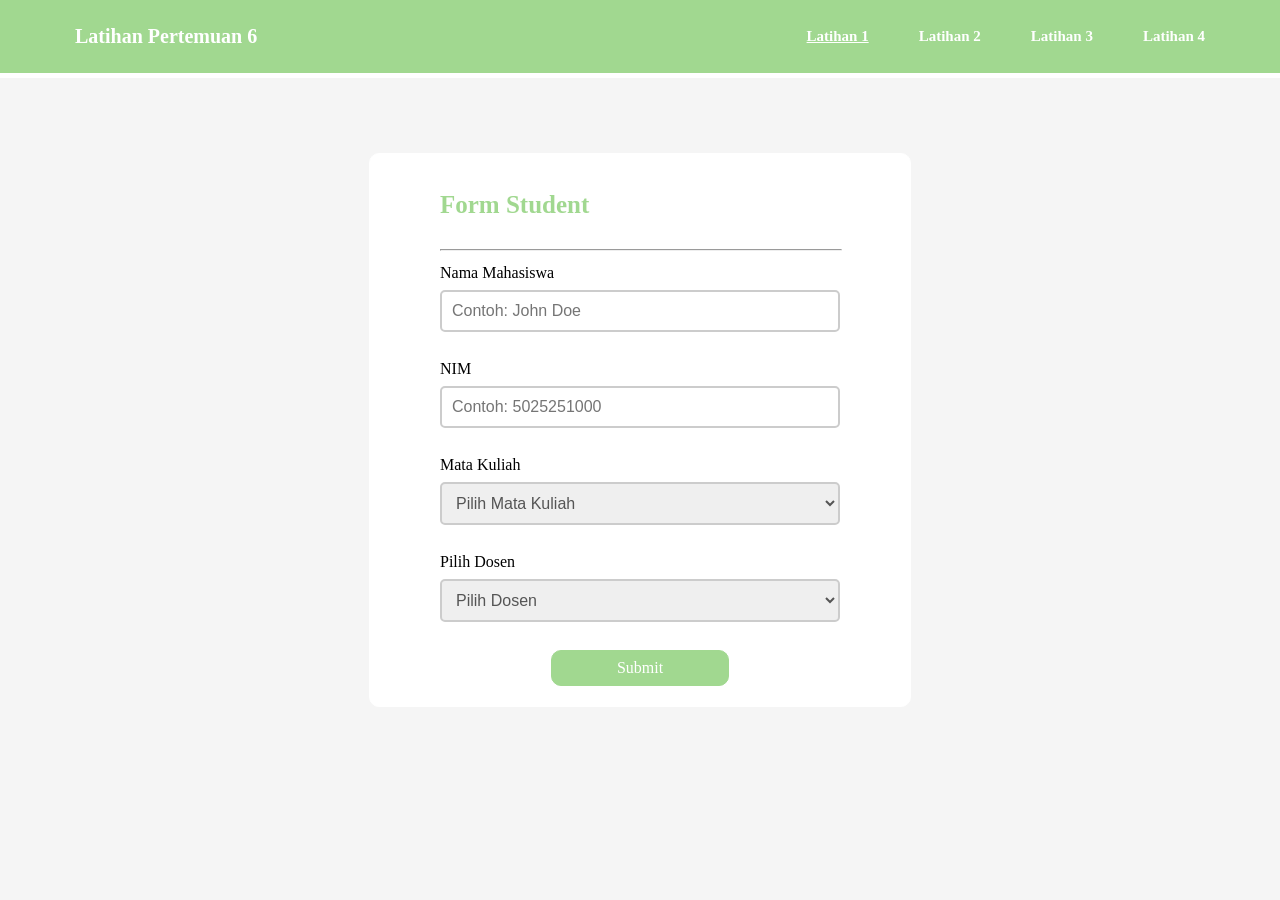
<file: index.html>
<!DOCTYPE html>
<html lang="en">
<head>
    <meta name="viewport" content="width=1200">
    <meta charset="UTF-8">
    <link rel="stylesheet" href="CSS/style_1.css">
</head>
<body>
    <div class="container">
        <div class="header" style="padding: 25px;">
            <div class="logo_header">
                <div>
                    <h2 style="color: white; font-size: 20px; text-align: center; margin:auto">Latihan Pertemuan 6</h2>
                </div>
            </div>
            <div class="button_header">
                <a href="index.html" class="button" style="text-decoration: underline; color: white;">Latihan 1</a>
                <a href="latihan-2.html" class="button" style="color: white;">Latihan 2</a>
                <a href="latihan-3.html" class="button" style="color: white;">Latihan 3</a>
                <a href="latihan-4.html" class="button" style="color: white;">Latihan 4</a>
            </div>
        </div>

        <div class="card">
            <form class="form">
                <h1 style="font-size: 25px; color: #A1D890;">Form Student</h1>
                <hr style="width: 100%;">
                <div class="field">
                    <label for="fname">Nama Mahasiswa</label>
                    <input type="text" id="fname" name="fname" placeholder="Contoh: John Doe" required class="input">
                </div><br>
                <div class="field">
                    <label for="nim">NIM</label>
                    <input type="text" id="nim" name="nim" placeholder="Contoh: 5025251000" required class="input">
                </div><br>

                <div class="field">
                    <label for="mata_kuliah">Mata Kuliah</label>
                    <select id="mata_kuliah" name="mata_kuliah" class="input">
                        <option selected disabled>Pilih Mata Kuliah</option>
                    </select>
                </div><br>

                <div class="field">
                    <label for="dosen">Pilih Dosen</label>
                    <select id="dosen" name="dosen" class="input">
                        <option selected disabled>Pilih Dosen</option>
                    </select>
                </div><br>
                <button type="submit" class="submit">Submit</button>
            </form>
        </div>
        <script src="js/latihan-1.js"></script>
</body>
</html>
</file>
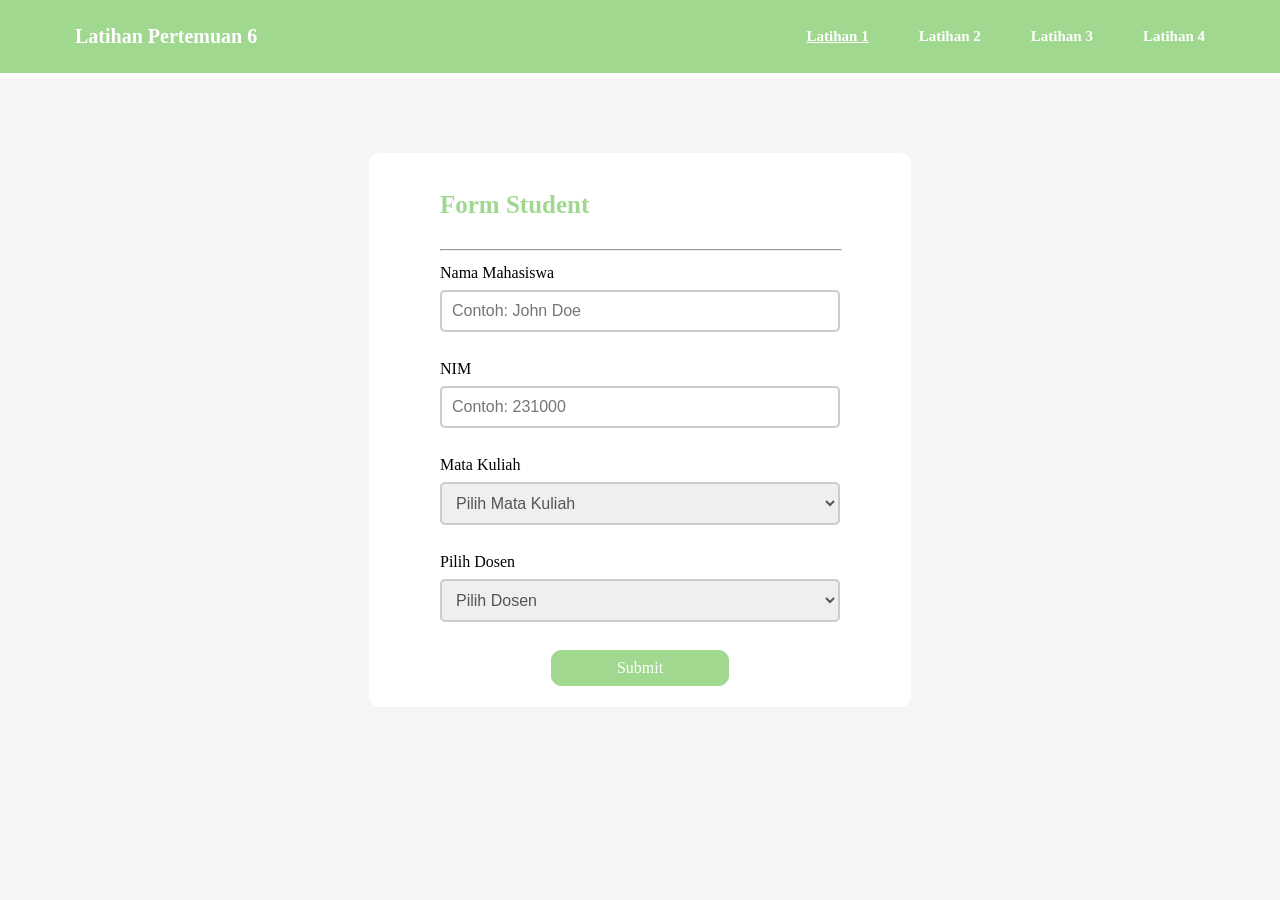
<file: latihan-1.html>
<!DOCTYPE html>
<html lang="en">
<head>
    <meta name="viewport" content="width=1200">
    <meta charset="UTF-8">
    <link rel="stylesheet" href="CSS/style_1.css">
</head>
<body>
    <div class="container">
        <div class="header" style="padding: 25px;">
            <div class="logo_header">
                <div>
                    <h2 style="color: white; font-size: 20px; text-align: center; margin:auto">Latihan Pertemuan 6</h2>
                </div>
            </div>
            <div class="button_header">
                <a href="latihan-1.html" class="button" style="text-decoration: underline; color: white;">Latihan 1</a>
                <a href="latihan-2.html" class="button" style="color: white;">Latihan 2</a>
                <a href="latihan-3.html" class="button" style="color: white;">Latihan 3</a>
                <a href="latihan-4.html" class="button" style="color: white;">Latihan 4</a>
            </div>
        </div>

        <div class="card">
            <form class="form">
                <h1 style="font-size: 25px; color: #A1D890;">Form Student</h1>
                <hr style="width: 100%;">
                <div class="field">
                    <label for="fname">Nama Mahasiswa</label>
                    <input type="text" id="fname" name="fname" placeholder="Contoh: John Doe" required class="input">
                </div><br>
                <div class="field">
                    <label for="nim">NIM</label>
                    <input type="text" id="nim" name="nim" placeholder="Contoh: 231000" required class="input">
                </div><br>

                <div class="field">
                    <label for="mata_kuliah">Mata Kuliah</label>
                    <select id="mata_kuliah" name="mata_kuliah" class="input">
                        <option selected disabled>Pilih Mata Kuliah</option>
                    </select>
                </div><br>

                <div class="field">
                    <label for="dosen">Pilih Dosen</label>
                    <select id="dosen" name="dosen" class="input">
                        <option selected disabled>Pilih Dosen</option>
                    </select>
                </div><br>
                <button type="submit" class="submit">Submit</button>
            </form>
        </div>
        <script src="js/latihan-1.js"></script>
</body>
</html>
</file>
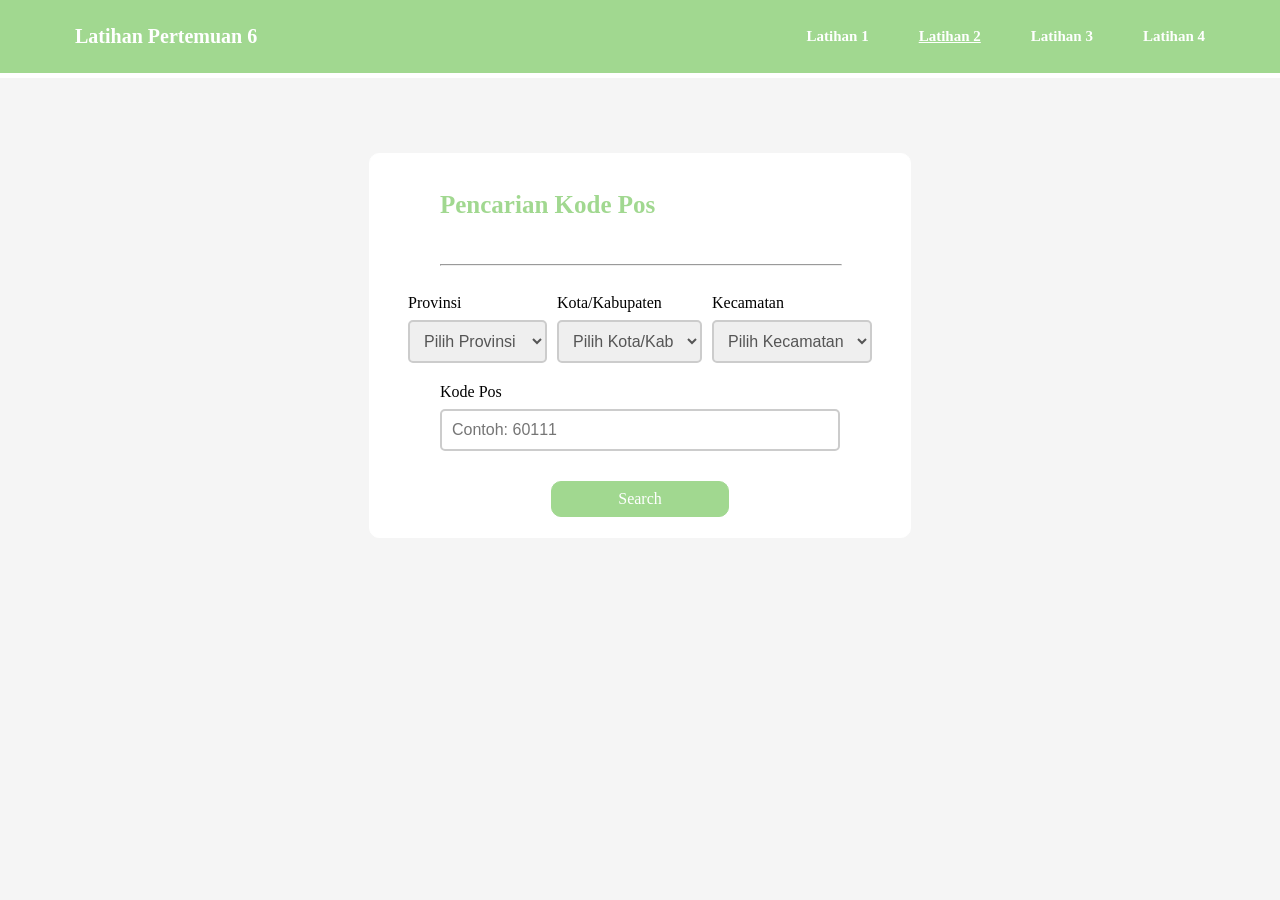
<file: latihan-2.html>
<!DOCTYPE html>
<html lang="en">
<head>
    <meta name="viewport" content="width=1200">
    <meta charset="UTF-8">
    <link rel="stylesheet" href="CSS/style_2.css">
</head>
<body>
    <div class="container">
        <div class="header" style="padding: 25px;">
            <div class="logo_header">
                <div>
                    <h2 style="color: white; font-size: 20px; text-align: center; margin:auto">Latihan Pertemuan 6</h2>
                </div>
            </div>
            <div class="button_header">
                <a href="index.html" class="button" style="color: white;">Latihan 1</a>
                <a href="latihan-2.html" class="button" style="text-decoration: underline; color: white;">Latihan 2</a>
                <a href="latihan-3.html" class="button" style="color: white;">Latihan 3</a>
                <a href="latihan-4.html" class="button" style="color: white;">Latihan 4</a>
            </div>
        </div>

        <div class="card">
            <form class="form">
                <h1 style="font-size: 25px; color: #A1D890;">Pencarian Kode Pos</h1>
                <hr style="width: 100%;">
                <div class="row-fields">
                    <div class="field">
                        <label for="provinsi">Provinsi</label>
                        <select id="provinsi" name="provinsi" class="input">
                            <option selected disabled>Pilih Provinsi</option>
                            <option>Jawa Timur</option>
                            <option>Jawa Tengah</option>
                        </select>
                    </div>
                    
                    <div class="field">
                        <label for="kota-kabupaten">Kota/Kabupaten</label>
                        <select id="kota-kabupaten" name="kota-kabupaten" class="input">
                            <option selected disabled>Pilih Kota/Kab</option>
                            <option>Surabaya</option>
                            <option>Sidoarjo</option>
                        </select>
                    </div>
                    
                    <div class="field">
                        <label for="kecamatan">Kecamatan</label>
                        <select id="kecamatan" name="kecamatan" class="input">
                            <option selected disabled>Pilih Kecamatan</option>
                            <option>Sukolilo</option>
                            <option>Gubeng</option>
                        </select>
                    </div>
                </div>
                <div class="field">
                    <label for="fname">Kode Pos</label>
                    <input type="text" id="kode" name="kode" placeholder="Contoh: 60111" required class="input">
                </div>
                <button type="submit" class="submit" style="margin-top: 10px;">Search</button>
            </form>
        </div>
        <div id="hasil_pencarian" class="card" style="display: none;">

        </div>
        <script src="js/latihan-2.js"></script>
</body>
</html>
</file>
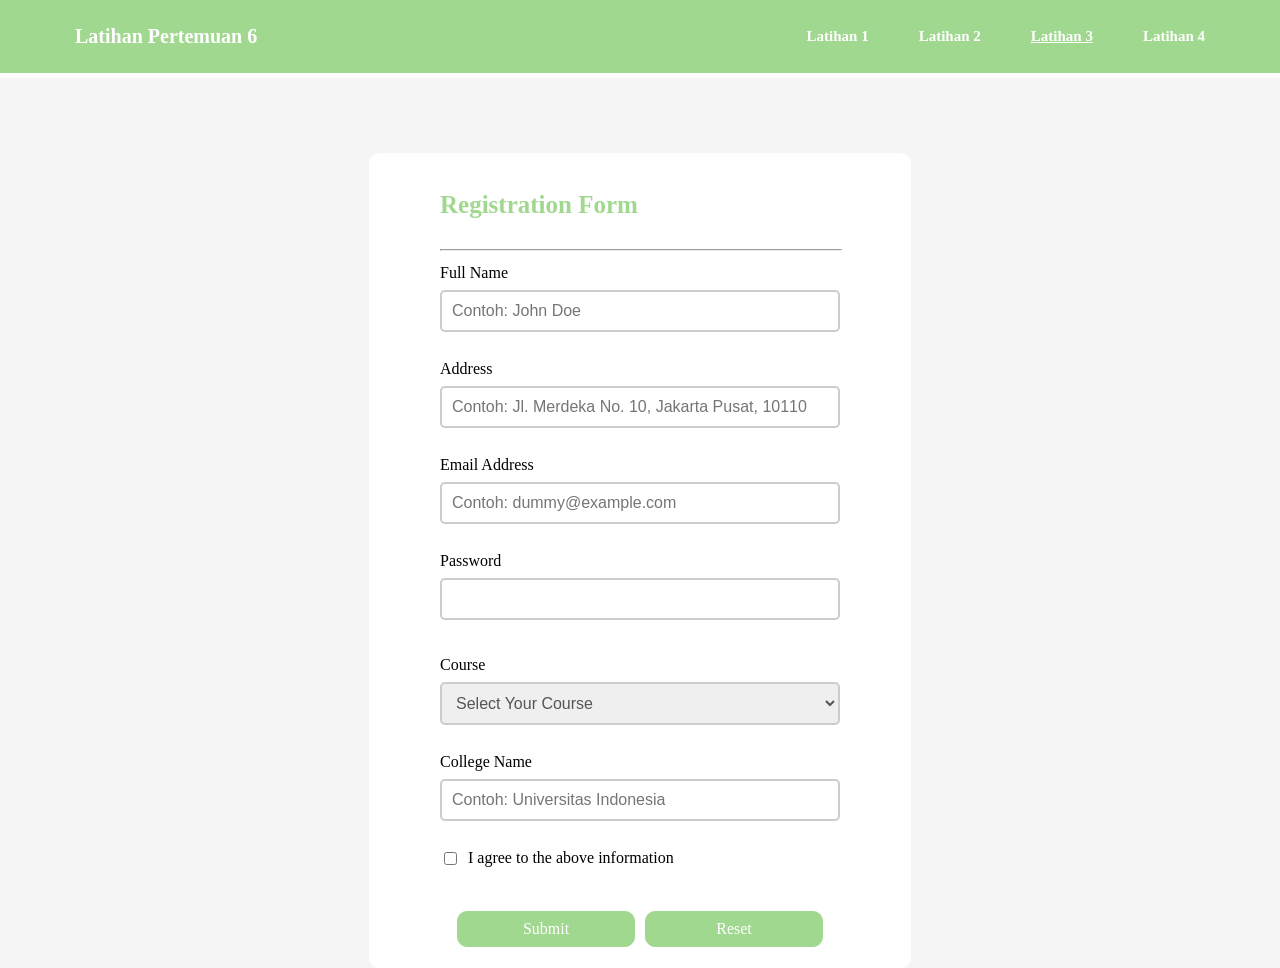
<file: latihan-3.html>
<!DOCTYPE html>
<html lang="en">
<head>
    <meta name="viewport" content="width=1200">
    <meta charset="UTF-8">
    <link rel="stylesheet" href="CSS/style_3.css">
</head>
<body>
    <div class="container">
        <div class="header" style="padding: 25px;">
            <div class="logo_header">
                <div>
                    <h2 style="color: white; font-size: 20px; text-align: center; margin:auto">Latihan Pertemuan 6</h2>
                </div>
            </div>
            <div class="button_header">
                <a href="index.html" class="button" style="color: white;">Latihan 1</a>
                <a href="latihan-2.html" class="button" style="color: white;">Latihan 2</a>
                <a href="latihan-3.html" class="button" style="text-decoration: underline; color: white;">Latihan 3</a>
                <a href="latihan-4.html" class="button" style="color: white;">Latihan 4</a>
            </div>
        </div>

        <div class="card">
            <form class="form" onsubmit="return validateForm()">
                <h1 style="font-size: 25px; color: #A1D890;">Registration Form</h1>
                <hr style="width: 100%;">
                <div class="field">
                    <div style="flex-direction: row; gap: 25px;">
                        <label for="fname">Full Name</label>
                        <span id="name-error" style="color: red; font-size: 12px;"></span>
                    </div>
                    <input type="text" id="fname" name="fname" placeholder="Contoh: John Doe" class="input">
                </div><br>
                <div class="field">
                    <div style="flex-direction: row; gap: 25px;">
                        <label for="address">Address</label>
                        <span id="address-error" style="color: red; font-size: 12px;"></span>
                    </div>
                    <input type="text" id="address" name="address" placeholder="Contoh: Jl. Merdeka No. 10, Jakarta Pusat, 10110" class="input">
                </div><br>
                <div class="field">
                    <div style="flex-direction: row; gap: 25px;">
                        <label for="email">Email Address</label>
                        <span id="email-error" style="color: red; font-size: 12px;"></span>
                    </div>
                    <input type="text" id="email" name="email" placeholder="Contoh: dummy@example.com" class="input">
                </div><br>
                <div class="field">
                    <div style="flex-direction: row; gap: 25px;">
                        <label for="password">Password</label>
                        <span id="password-error" style="color: red; font-size: 12px;"></span>
                    </div>
                    <input type="text" id="password" name="password" class="input">
                    <span id="password-error" style="color: red; font-size: 12px;"></span>
                </div><br>

                <div class="field">
                    <div style="flex-direction: row; gap: 25px;">
                        <label for="course">Course</label>
                        <span id="course-error" style="color: red; font-size: 12px;"></span>
                    </div>
                    <select id="course" name="course" class="input">
                        <option selected disabled>Select Your Course</option>
                        <option>Teknik Informatika</option>
                        <option>Teknik Elektro</option>
                        <option>Sistem Informasi</option>
                        <option>Teknik Biomedik</option>
                        <option>Teknologi Informasi</option>
                        <option>Teknik Komputer</option>
                    </select>
                </div><br>

                <div class="field">
                    <label for="kampus">College Name</label>
                    <input type="text" id="kampus" name="kampus" placeholder="Contoh: Universitas Indonesia" class="input">
                </div><br>
                <div class="field" style="flex-direction: row;">
                    <input type="checkbox" id="agree" name="agree">
                    <label for="agree">I agree to the above information</label>
                </div><br>
                <span id="agree-error" style="color: red; font-size: 12px;"></span>
                <div class="row-button">
                    <button type="submit" class="submit">Submit</button>
                    <button type="reset" class="submit" onclick="resetErrors()">Reset</button>
                </div>
            </form>
            <script src="js/latihan-3.js"></script>
        </div>
</body>
</html>
</file>
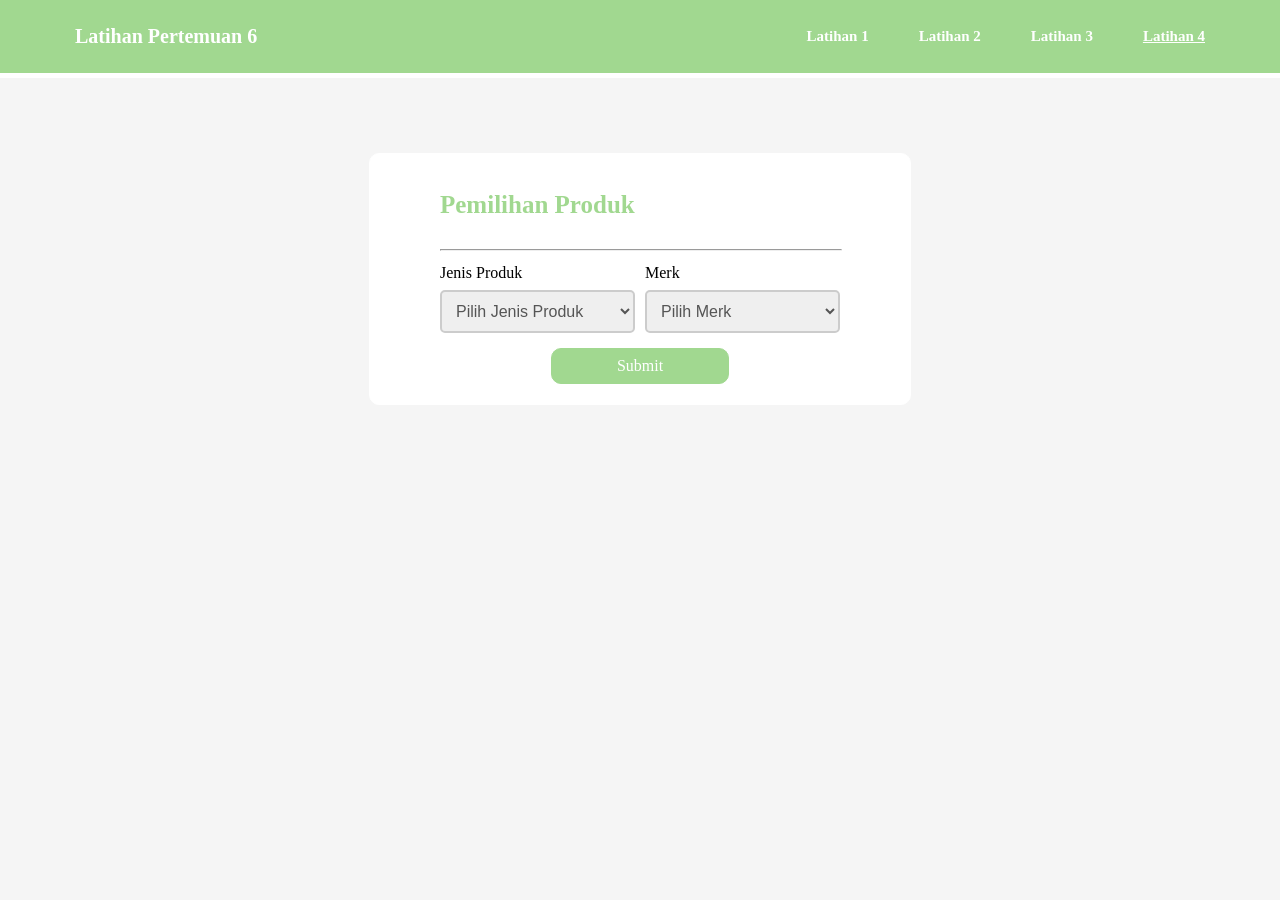
<file: latihan-4.html>
<!DOCTYPE html>
<html lang="en">
<head>
    <meta name="viewport" content="width=1200">
    <meta charset="UTF-8">
    <link rel="stylesheet" href="CSS/style_4.css">
</head>
<body>
    <div class="container">
        <div class="header" style="padding: 25px;">
            <div class="logo_header">
                <div>
                    <h2 style="color: white; font-size: 20px; text-align: center; margin:auto">Latihan Pertemuan 6</h2>
                </div>
            </div>
            <div class="button_header">
                <a href="index.html" class="button" style="color: white;">Latihan 1</a>
                <a href="latihan-2.html" class="button" style="color: white;">Latihan 2</a>
                <a href="latihan-3.html" class="button" style="color: white;">Latihan 3</a>
                <a href="latihan-4.html" class="button" style="text-decoration: underline; color: white;">Latihan 4</a>
            </div>
        </div>

        <div class="card">
            <form class="form" onsubmit="Show()">
                <h1 style="font-size: 25px; color: #A1D890;">Pemilihan Produk</h1>
                <hr style="width: 100%;">
                <div class="row-fields">
                    <div class="row-fields">
                        <div class="field">
                            <label for="jenis_produk">Jenis Produk</label>
                            <select id="jenis_produk" name="jenis_produk" class="input" onchange="updateMerk()">
                                <option value="" selected disabled>Pilih Jenis Produk</option>
                            </select>
                        </div>
                        
                        <div class="field">
                            <label for="merk">Merk</label>
                            <select id="merk" name="merk" class="input">
                                <option value="" selected disabled>Pilih Merk</option>
                            </select>
                        </div>
                    </div>
                </div>
                <button type="submit" class="submit" style="margin-top: 10px;">Submit</button>
            </form>
        </div>
        <script src="js/latihan-4.js"></script>
</body>
</html>
</file>
<file: CSS/style_1.css>
body {
    margin: 0;
    padding: 0;
    font-family: "Georgia", "Times New Roman", serif;
    background-color: whitesmoke;
}

.container{
    display: flex;
    flex-direction: column;
    gap: 75px;
}

.header {
    display: flex;
    justify-content: space-between;
    align-items: center;
    padding: 15px;
    min-width:100px;
    background-color: #A1D890;
    border-bottom: 5px solid white;
}

.logo_header{
    display: flex;
    gap: 30px;
    align-items: center;
    font-size: small;
    margin-left: 50px;
}

.button_header{
    display: flex;
    gap: 50px;
    align-items: center;
    font-size: small;
    margin-left: auto;
    margin-right: 50px;
}

.button {
    display: inline-block;
    color: white;
    text-decoration: none;
    border: none;
    border-radius: 50px;
    font-weight: bold;
    cursor: pointer;
    width: fit-content;
    align-self: center;
    font-size: 15px;
}   

.card{
    display: flex;
    flex-direction: column;
    justify-content: center;
    align-items: center;
    align-self: center;
    border: 1px solid white;
    background-color: white;
    border-radius: 10px;
    width: 500px;
    height: auto;
    padding: 20px;
    max-height: 800px;
    gap: 2px;
}

.form{
    display: flex;
    flex-direction: column;
    justify-content: left;
    gap: 5px;
    width: 80%;
}

.input{
  padding: 10px;
  border: 2px solid #ccc;
  border-radius: 5px;
  font-size: 16px;
  color: #555;
  outline: none;
}

.input:focus {
  border-color: #007bff;
  box-shadow: 0 0 0 0.2rem rgba(0, 123, 255, 0.25);
}

.field{
    display: flex;
    flex-direction: column;
    gap: 8px;
}

.submit{
    all: unset;
    cursor: pointer;
    display: flex;
    justify-content: center;
    align-items: center;
    color: white;
    background-color: #A1D890;
    border: 1px solid #A1D890;
    padding: 8px;
    border-radius: 10px;
    width: 40%;
    align-self: center;
}
</file>
<file: CSS/style_2.css>
body {
    margin: 0;
    padding: 0;
    font-family: "Georgia", "Times New Roman", serif;
    background-color: whitesmoke;
}

.container{
    display: flex;
    flex-direction: column;
    gap: 75px;
}

.header {
    display: flex;
    justify-content: space-between;
    align-items: center;
    padding: 15px;
    min-width:100px;
    background-color: #A1D890;
    border-bottom: 5px solid white;
}

.logo_header{
    display: flex;
    gap: 30px;
    align-items: center;
    font-size: small;
    margin-left: 50px;
}

.button_header{
    display: flex;
    gap: 50px;
    align-items: center;
    font-size: small;
    margin-left: auto;
    margin-right: 50px;
}

.button {
    display: inline-block;
    color: white;
    text-decoration: none;
    border: none;
    border-radius: 50px;
    font-weight: bold;
    cursor: pointer;
    width: fit-content;
    align-self: center;
    font-size: 15px;
}   

.card{
    display: flex;
    flex-direction: column;
    justify-content: center;
    align-items: center;
    align-self: center;
    border: 1px solid white;
    background-color: white;
    border-radius: 10px;
    width: 500px;
    height: auto;
    padding: 20px;
    max-height: 800px;
    gap: 2px;
}

.form{
    display: flex;
    flex-direction: column;
    justify-content: left;
    gap: 20px;
    width: 80%;
}

.input{
  padding: 10px;
  border: 2px solid #ccc;
  border-radius: 5px;
  font-size: 16px;
  color: #555;
  outline: none;
  box-sizing: border-box;
}

.input:focus {
  border-color: #007bff;
  box-shadow: 0 0 0 0.2rem rgba(0, 123, 255, 0.25);
}

.field{
    display: flex;
    flex-direction: column;
    gap: 8px;
    width: 100%;
}

.submit{
    all: unset;
    cursor: pointer;
    display: flex;
    justify-content: center;
    align-items: center;
    color: white;
    background-color: #A1D890;
    border: 1px solid #A1D890;
    padding: 8px;
    border-radius: 10px;
    width: 40%;
    align-self: center;
}

.row-fields {
    display: flex;
    flex-direction: row;
    justify-content: center;
    align-items: center;
    gap: 10px;
    width: 100%;
}
.row-fields .field {
    flex: 1; 
}
</file>
<file: CSS/style_3.css>
body {
    margin: 0;
    padding: 0;
    font-family: "Georgia", "Times New Roman", serif;
    background-color: whitesmoke;
}

.container{
    display: flex;
    flex-direction: column;
    gap: 75px;
}

.header {
    display: flex;
    justify-content: space-between;
    align-items: center;
    padding: 15px;
    min-width:100px;
    background-color: #A1D890;
    border-bottom: 5px solid white;
}

.logo_header{
    display: flex;
    gap: 30px;
    align-items: center;
    font-size: small;
    margin-left: 50px;
}

.button_header{
    display: flex;
    gap: 50px;
    align-items: center;
    font-size: small;
    margin-left: auto;
    margin-right: 50px;
}

.button {
    display: inline-block;
    color: white;
    text-decoration: none;
    border: none;
    border-radius: 50px;
    font-weight: bold;
    cursor: pointer;
    width: fit-content;
    align-self: center;
    font-size: 15px;
}   

.card{
    display: flex;
    flex-direction: column;
    justify-content: center;
    align-items: center;
    align-self: center;
    border: 1px solid white;
    background-color: white;
    border-radius: 10px;
    width: 500px;
    height: auto;
    padding: 20px;
    max-height: 800px;
    gap: 2px;
}

.form{
    display: flex;
    flex-direction: column;
    justify-content: left;
    gap: 5px;
    width: 80%;
}

.input{
  padding: 10px;
  border: 2px solid #ccc;
  border-radius: 5px;
  font-size: 16px;
  color: #555;
  outline: none;
}

.input:focus {
  border-color: #007bff;
  box-shadow: 0 0 0 0.2rem rgba(0, 123, 255, 0.25);
}

.field{
    display: flex;
    flex-direction: column;
    gap: 8px;
}

.submit{
    all: unset;
    cursor: pointer;
    display: flex;
    justify-content: center;
    align-items: center;
    color: white;
    background-color: #A1D890;
    border: 1px solid #A1D890;
    padding: 8px;
    border-radius: 10px;
    width: 40%;
}

.row-button {
    display: flex;
    flex-direction: row;
    justify-content: center;
    align-items: center;
    gap: 10px;
    width: 100%;
    margin-top: 10px;
}
.row-button .button {
    flex: 1; 
}
</file>
<file: CSS/style_4.css>
body {
    margin: 0;
    padding: 0;
    font-family: "Georgia", "Times New Roman", serif;
    background-color: whitesmoke;
}

.container{
    display: flex;
    flex-direction: column;
    gap: 75px;
}

.header {
    display: flex;
    justify-content: space-between;
    align-items: center;
    padding: 15px;
    min-width:100px;
    background-color: #A1D890;
    border-bottom: 5px solid white;
}

.logo_header{
    display: flex;
    gap: 30px;
    align-items: center;
    font-size: small;
    margin-left: 50px;
}

.button_header{
    display: flex;
    gap: 50px;
    align-items: center;
    font-size: small;
    margin-left: auto;
    margin-right: 50px;
}

.button {
    display: inline-block;
    color: white;
    text-decoration: none;
    border: none;
    border-radius: 50px;
    font-weight: bold;
    cursor: pointer;
    width: fit-content;
    align-self: center;
    font-size: 15px;
}   

.card{
    display: flex;
    flex-direction: column;
    justify-content: center;
    align-items: center;
    align-self: center;
    border: 1px solid white;
    background-color: white;
    border-radius: 10px;
    width: 500px;
    height: auto;
    padding: 20px;
    max-height: 800px;
    gap: 2px;
}

.form{
    display: flex;
    flex-direction: column;
    justify-content: left;
    gap: 5px;
    width: 80%;
}

.input{
  padding: 10px;
  border: 2px solid #ccc;
  border-radius: 5px;
  font-size: 16px;
  color: #555;
  outline: none;
}

.input:focus {
  border-color: #007bff;
  box-shadow: 0 0 0 0.2rem rgba(0, 123, 255, 0.25);
}

.field{
    display: flex;
    flex-direction: column;
    gap: 8px;
}

.submit{
    all: unset;
    cursor: pointer;
    display: flex;
    justify-content: center;
    align-items: center;
    color: white;
    background-color: #A1D890;
    border: 1px solid #A1D890;
    padding: 8px;
    border-radius: 10px;
    width: 40%;
    align-self: center;
}

.row-fields {
    display: flex;
    flex-direction: row;
    justify-content: center;
    align-items: center;
    gap: 10px;
    width: 100%;
}
.row-fields .field {
    flex: 1; 
}
</file>
